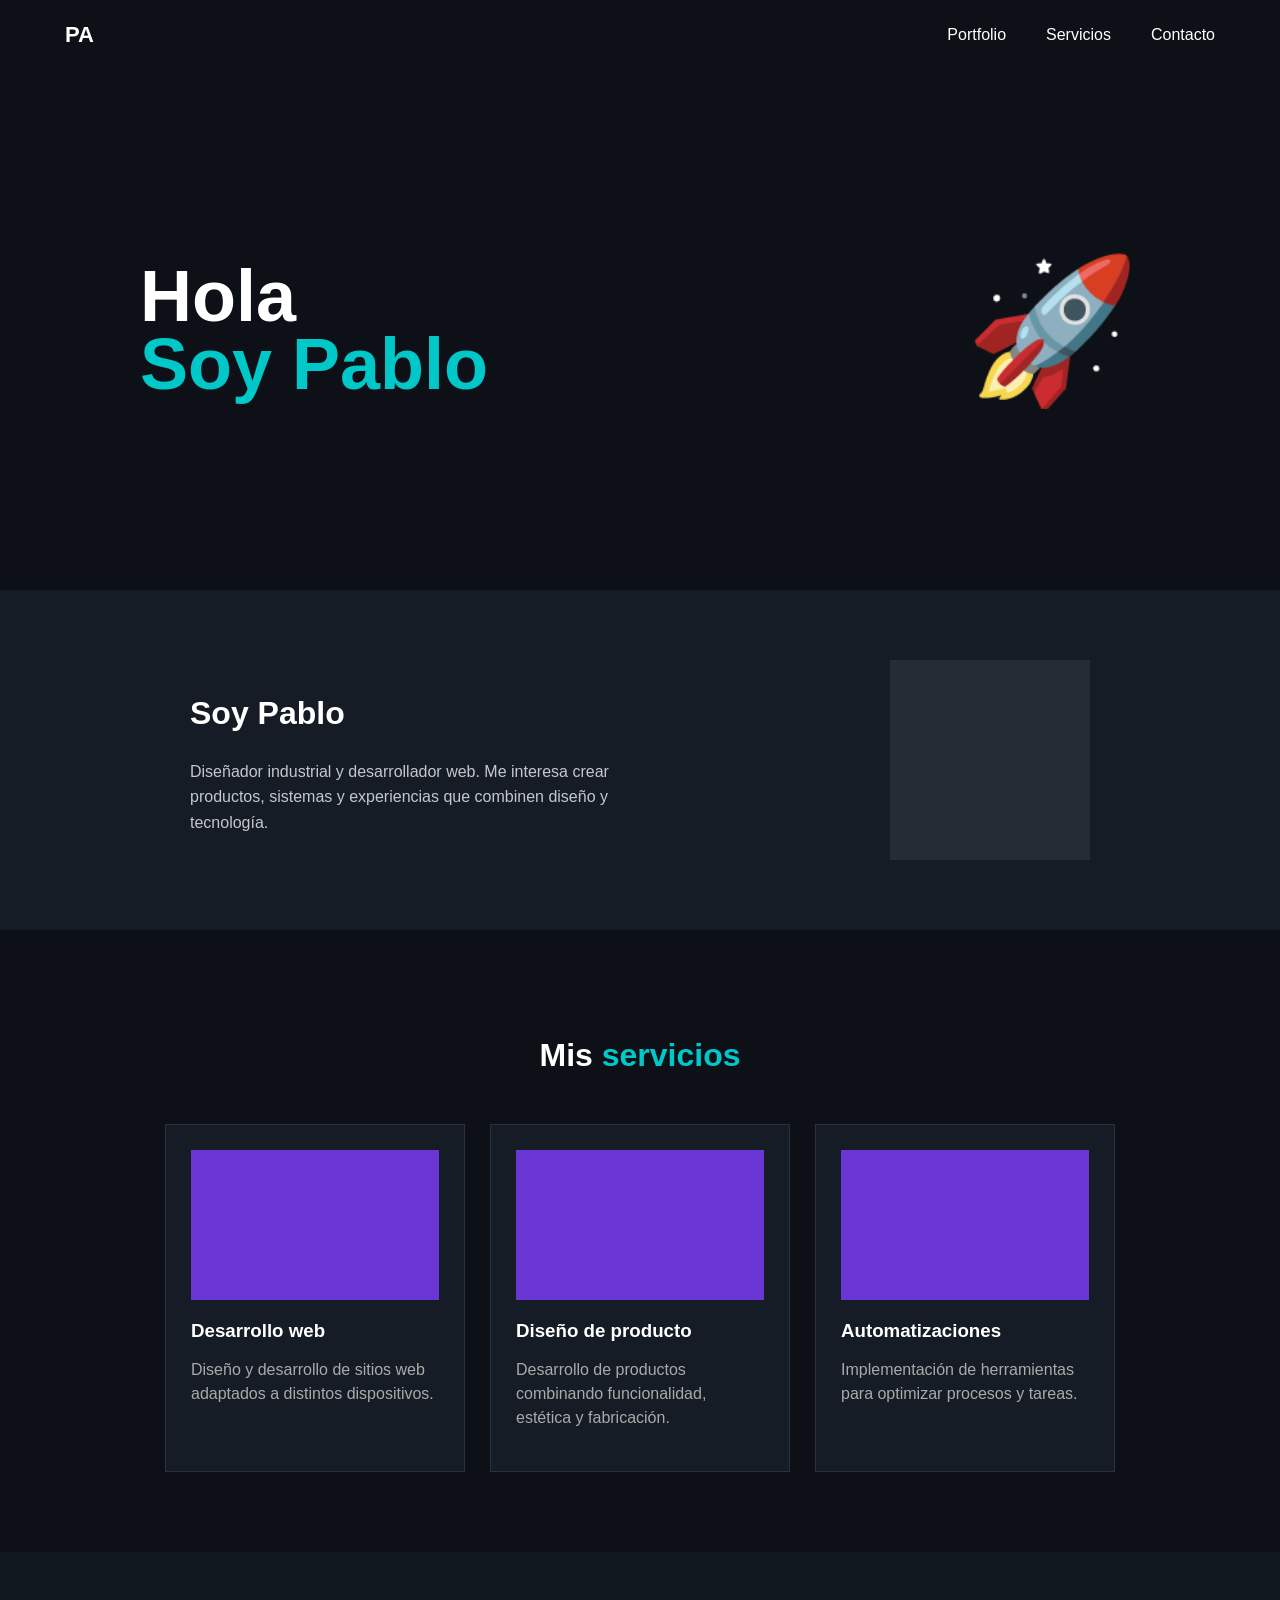
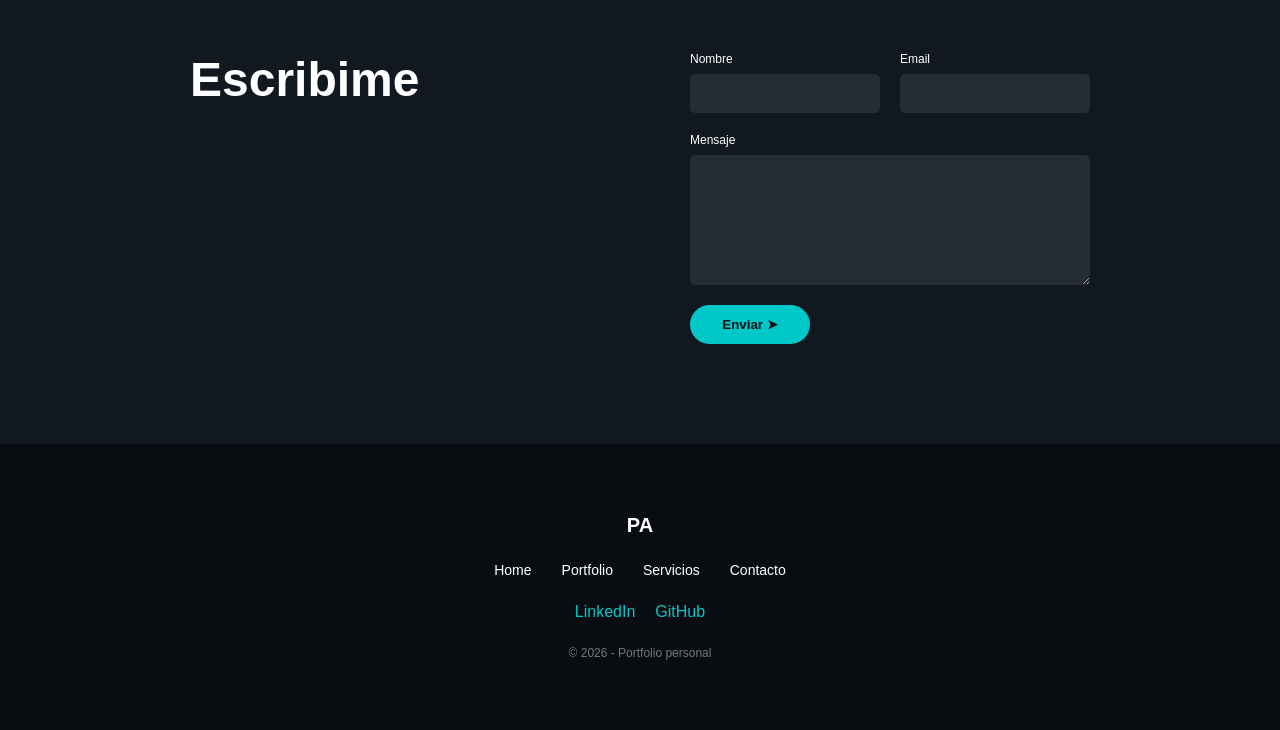
<file: index.html>
<!DOCTYPE html>
<html lang="es">
<head>
  <meta charset="UTF-8">
  <meta name="viewport" content="width=device-width, initial-scale=1.0">

  <title>Portfolio</title>

  <link rel="stylesheet" href="./components/header.css">
  <link rel="stylesheet" href="./components/footer.css">
  <link rel="stylesheet" href="./components/contacto.css">
  <link rel="stylesheet" href="./pages/index.css">
</head>

<body>

  <header class="header-component"></header>

  <main>
    <section class="bienvenida">
      <div class="bienvenida__contenido">
        <h1>
          Hola<br>
          <span>Soy Pablo</span>
        </h1>

        <div class="bienvenida__icono">🚀</div>
      </div>
    </section>

    <section class="presentacion">
      <div class="presentacion__contenido">
        <div>
          <h2>Soy Pablo</h2>
          <p>
            Diseñador industrial y desarrollador web.
            Me interesa crear productos, sistemas y experiencias
            que combinen diseño y tecnología.
          </p>
        </div>

        <div class="presentacion__foto"></div>
      </div>
    </section>

    <section class="servicios">
      <h2>Mis <span>servicios</span></h2>

      <div class="servicios__lista"></div>
    </section>

    <div class="contact-component"></div>
  </main>

  <footer class="footer-component"></footer>

  <script src="./components/header.js"></script>
  <script src="./components/footer.js"></script>
  <script src="./components/contacto.js"></script>
  <script src="./pages/index.js"></script>

</body>
</html>
</file>
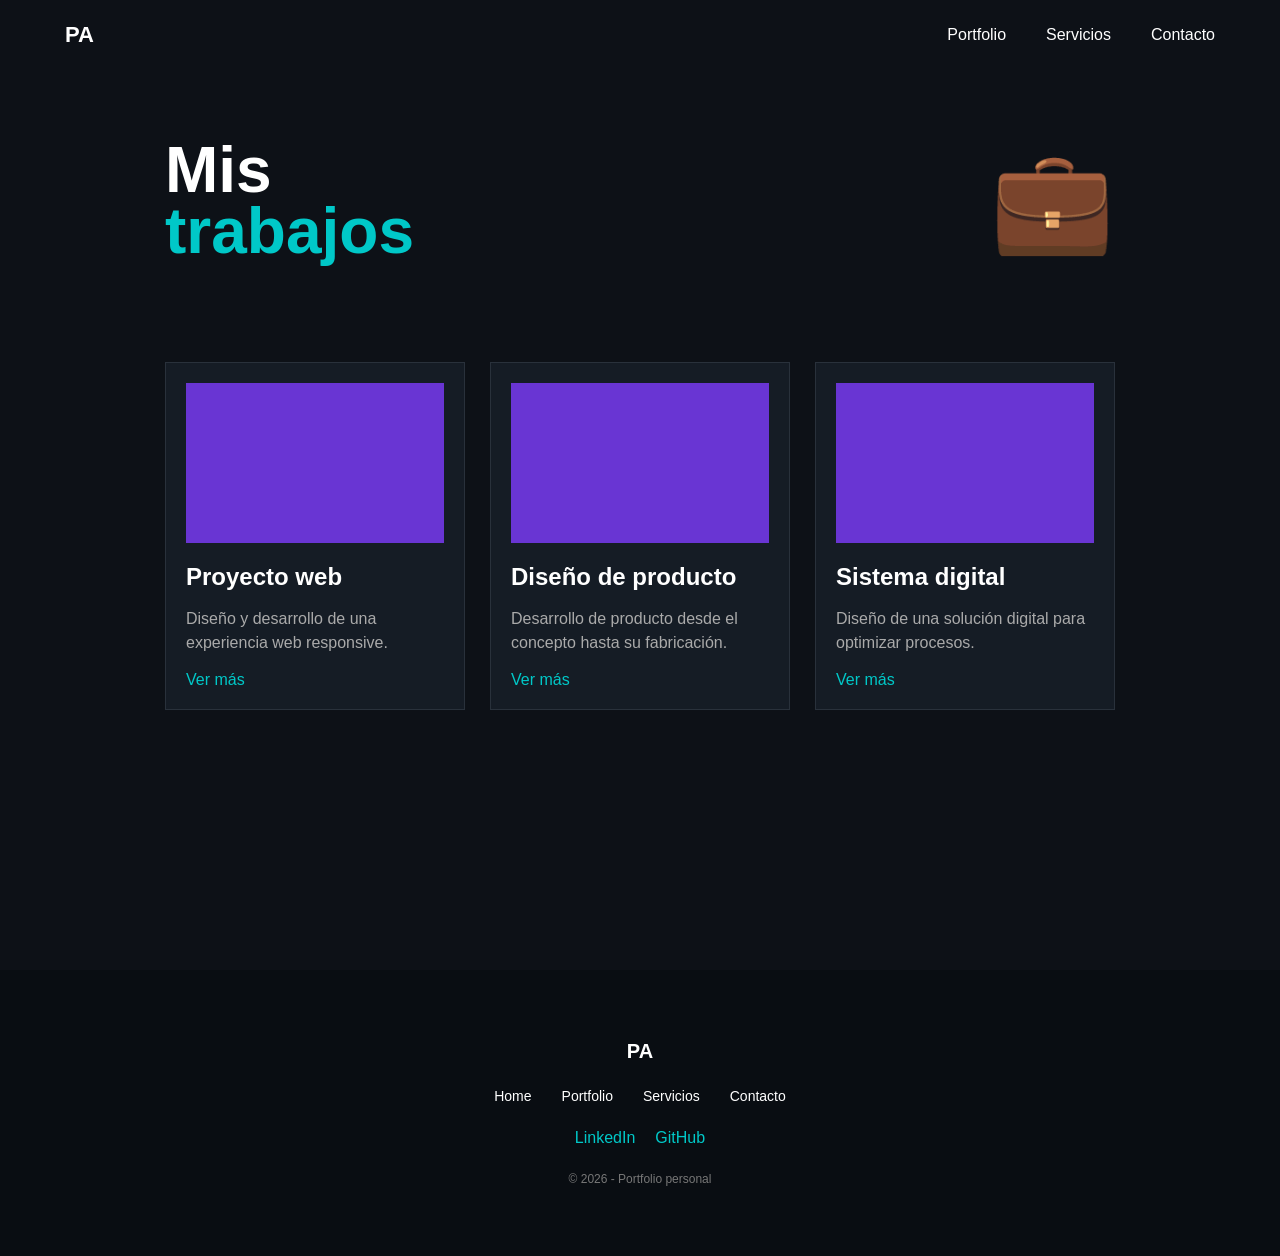
<file: portfolio.html>
<!DOCTYPE html>
<html lang="es">
<head>
  <meta charset="UTF-8">
  <meta name="viewport" content="width=device-width, initial-scale=1.0">

  <title>Portfolio</title>

  <link rel="stylesheet" href="./components/header.css">
  <link rel="stylesheet" href="./components/footer.css">
  <link rel="stylesheet" href="./pages/portfolio.css">
</head>

<body>

  <header class="header-component"></header>

  <main class="trabajos">

    <section class="trabajos__hero">
      <h1>
        Mis<br>
        <span>trabajos</span>
      </h1>

      <div class="trabajos__icono">💼</div>
    </section>

    <section class="trabajos__lista"></section>

  </main>

  <footer class="footer-component"></footer>

  <script src="./components/header.js"></script>
  <script src="./components/footer.js"></script>
  <script src="./pages/portfolio.js"></script>

</body>
</html>
</file>
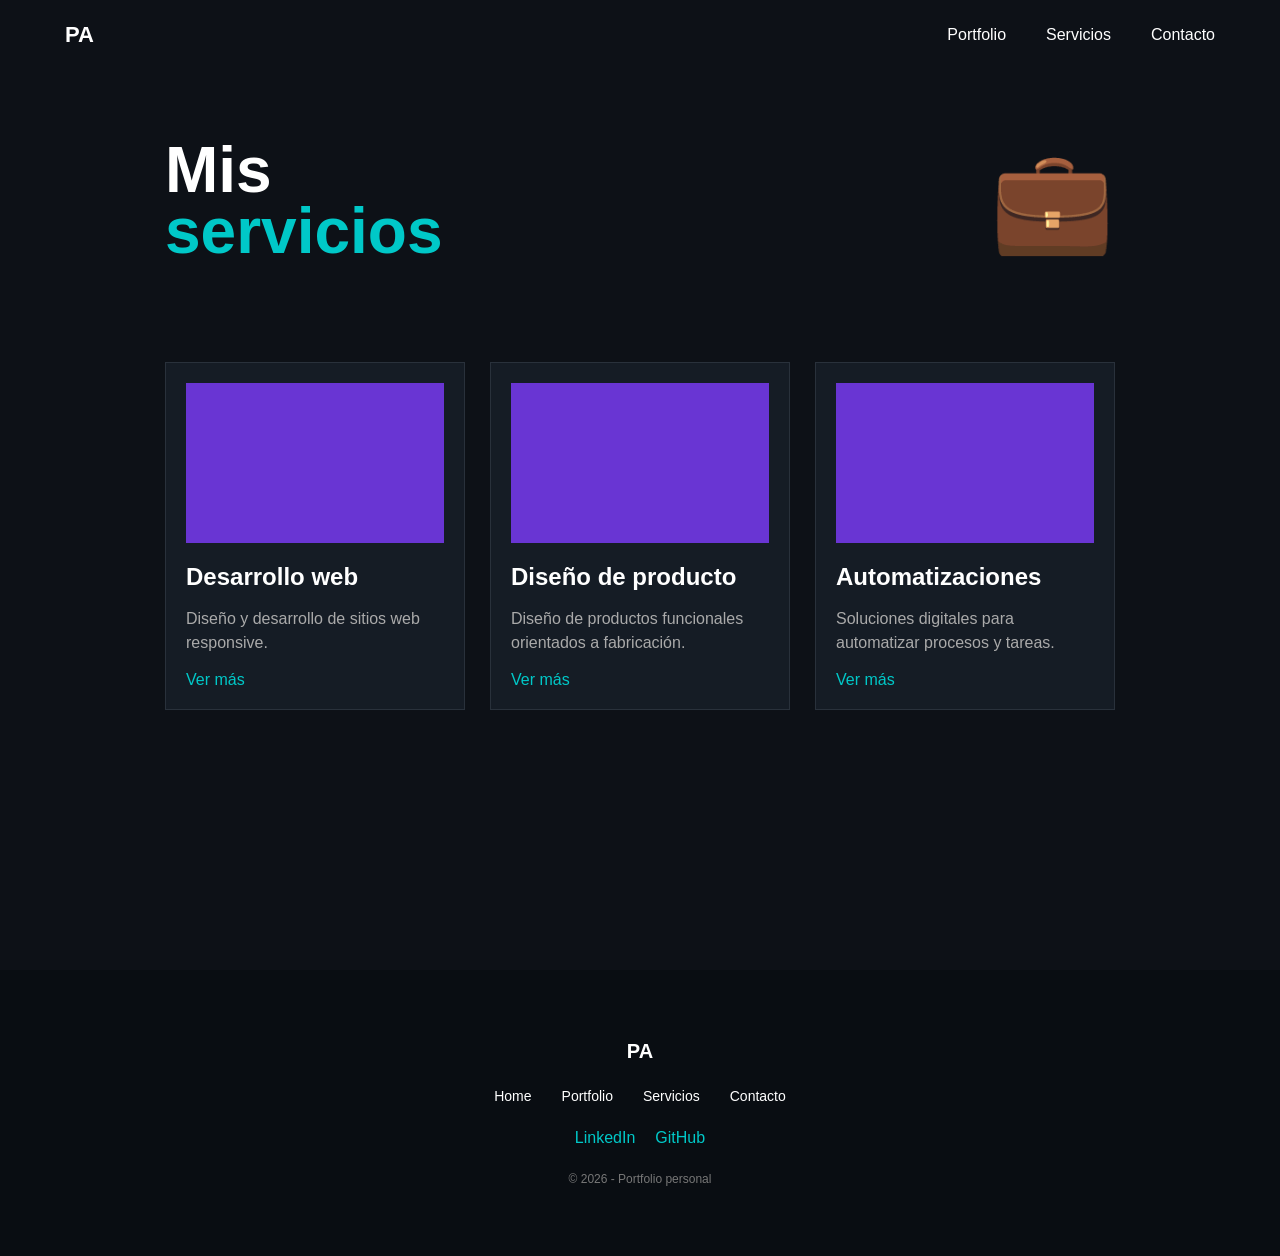
<file: servicios.html>
<!DOCTYPE html>
<html lang="es">
<head>
  <meta charset="UTF-8">
  <meta name="viewport" content="width=device-width, initial-scale=1.0">

  <title>Servicios</title>

  <link rel="stylesheet" href="./components/header.css">
  <link rel="stylesheet" href="./components/footer.css">
  <link rel="stylesheet" href="./pages/servicios.css">
</head>

<body>

  <header class="header-component"></header>

  <main class="trabajos">

    <section class="trabajos__hero">
      <h1>
        Mis<br>
        <span>servicios</span>
      </h1>

      <div class="trabajos__icono">💼</div>
    </section>

    <section class="trabajos__lista"></section>

  </main>

  <footer class="footer-component"></footer>

  <script src="./components/header.js"></script>
  <script src="./components/footer.js"></script>
  <script src="./pages/servicios.js"></script>

</body>
</html>
</file>
<file: components/header.css>
* {
  box-sizing: border-box;
}

body {
  margin: 0;
  font-family: Arial, Helvetica, sans-serif;
  background-color: #0d1117;
  color: white;
}

.header-component {
  background-color: #0d1117;
  min-height: 70px;
}

.header__contenido {
  max-width: 1200px;
  min-height: 70px;
  margin: 0 auto;
  padding: 0 25px;
  display: flex;
  align-items: center;
  justify-content: space-between;
}

.header__logo {
  color: white;
  text-decoration: none;
  font-size: 22px;
  font-weight: 700;
}

.header__nav {
  display: none;
  position: absolute;
  top: 70px;
  right: 20px;
  padding: 25px;
  background-color: #111820;
  flex-direction: column;
  gap: 20px;
  z-index: 10;
}

.header__nav--visible {
  display: flex;
}

.header__nav a {
  color: white;
  text-decoration: none;
}

.header__menu {
  border: 1px solid #777;
  background: transparent;
  color: white;
  padding: 7px 10px;
  cursor: pointer;
}

@media (min-width: 960px) {
  .header__nav {
    display: flex;
    position: static;
    padding: 0;
    background: transparent;
    flex-direction: row;
    gap: 40px;
  }

  .header__menu {
    display: none;
  }
}
</file>
<file: components/footer.css>
.footer-component {
  background-color: #090d12;
  padding: 50px 25px;
}

.footer__contenido {
  max-width: 1200px;
  margin: 0 auto;
  text-align: center;
}

.footer__logo {
  font-size: 20px;
  font-weight: 700;
  margin-bottom: 25px;
}

.footer__links {
  display: flex;
  flex-direction: column;
  gap: 12px;
  margin-bottom: 25px;
}

.footer__links a {
  color: white;
  text-decoration: none;
  font-size: 14px;
}

.footer__redes {
  display: flex;
  justify-content: center;
  gap: 20px;
  margin-bottom: 25px;
  color: #00c8c8;
}

.footer__copy {
  margin: 0;
  color: #777;
  font-size: 12px;
}

@media (min-width: 960px) {
  .footer-component {
    padding: 70px 25px;
  }

  .footer__links {
    flex-direction: row;
    justify-content: center;
    gap: 30px;
  }
}
</file>
<file: components/contacto.css>
.contacto {
  background-color: #111820;
  padding: 70px 25px;
}

.contacto__contenido {
  max-width: 900px;
  margin: 0 auto;
}

.contacto h2 {
  margin: 0 0 35px;
  font-size: 32px;
}

.contacto__form {
  display: flex;
  flex-direction: column;
  gap: 20px;
}

.contacto__campos {
  display: flex;
  flex-direction: column;
  gap: 20px;
}

.contacto label {
  display: flex;
  flex-direction: column;
  gap: 8px;
  font-size: 12px;
}

.contacto input,
.contacto textarea {
  width: 100%;
  border: none;
  border-radius: 5px;
  background-color: #252c35;
  color: white;
  padding: 12px;
}

.contacto textarea {
  min-height: 130px;
  resize: vertical;
}

.contacto button {
  width: 100%;
  padding: 12px;
  border: none;
  border-radius: 20px;
  background-color: #00c8c8;
  color: #071014;
  font-weight: 700;
  cursor: pointer;
}

@media (min-width: 960px) {
  .contacto {
    padding: 100px 25px;
  }

  .contacto__contenido {
    display: grid;
    grid-template-columns: 1fr 1fr;
    gap: 100px;
  }

  .contacto h2 {
    font-size: 48px;
  }

  .contacto__campos {
    flex-direction: row;
  }

  .contacto__campos label {
    flex: 1;
  }

  .contacto button {
    width: 120px;
  }
}
</file>
<file: pages/index.css>
.bienvenida {
  min-height: 520px;
  display: flex;
  align-items: center;
  padding: 50px 25px;
  background-color: #0d1117;
}

.bienvenida__contenido {
  width: 100%;
  max-width: 1000px;
  margin: 0 auto;
}

.bienvenida h1 {
  margin: 0;
  font-size: 48px;
  line-height: 0.95;
}

.bienvenida h1 span,
.servicios h2 span {
  color: #00c8c8;
}

.bienvenida__icono {
  margin-top: 40px;
  font-size: 80px;
}

.presentacion {
  background-color: #151c25;
  padding: 70px 25px;
}

.presentacion__contenido {
  max-width: 900px;
  margin: 0 auto;
}

.presentacion h2 {
  font-size: 32px;
}

.presentacion p {
  max-width: 450px;
  line-height: 1.6;
  color: #c4c8cc;
}

.presentacion__foto {
  width: 200px;
  height: 200px;
  margin-top: 30px;
  background-color: #252c35;
}

.servicios {
  padding: 80px 25px;
  max-width: 1000px;
  margin: 0 auto;
}

.servicios h2 {
  text-align: center;
  font-size: 32px;
  margin-bottom: 50px;
}

.servicios__lista {
  display: grid;
  gap: 25px;
}

.servicio-card {
  padding: 25px;
  background-color: #151c25;
  border: 1px solid #29313b;
}

.servicio-card__imagen {
  height: 150px;
  background-color: #6935d3;
  margin-bottom: 20px;
}

.servicio-card h3 {
  margin: 0 0 15px;
}

.servicio-card p {
  color: #aaa;
  line-height: 1.5;
}

@media (min-width: 960px) {
  .bienvenida__contenido {
    display: flex;
    align-items: center;
    justify-content: space-between;
  }

  .bienvenida h1 {
    font-size: 72px;
  }

  .bienvenida__icono {
    margin: 0;
    font-size: 140px;
  }

  .presentacion__contenido {
    display: flex;
    justify-content: space-between;
    align-items: center;
  }

  .presentacion__foto {
    margin: 0;
  }

  .servicios__lista {
    grid-template-columns: repeat(3, 1fr);
  }
}
</file>
<file: pages/portfolio.css>
.trabajos {
  min-height: 100vh;
  background-color: #0d1117;
}

.trabajos__hero {
  max-width: 1000px;
  margin: 0 auto;
  padding: 70px 25px;
}

.trabajos__hero h1 {
  margin: 0;
  font-size: 48px;
  line-height: 0.95;
}

.trabajos__hero h1 span {
  color: #00c8c8;
}

.trabajos__icono {
  margin-top: 30px;
  font-size: 70px;
}

.trabajos__lista {
  max-width: 1000px;
  margin: 0 auto;
  padding: 30px 25px 100px;
  display: grid;
  gap: 25px;
}

.trabajo-card {
  background-color: #151c25;
  border: 1px solid #29313b;
  padding: 20px;
}

.trabajo-card__imagen {
  height: 160px;
  background-color: #6935d3;
  margin-bottom: 20px;
}

.trabajo-card h2 {
  margin: 0 0 12px;
}

.trabajo-card p {
  color: #aaa;
  line-height: 1.5;
}

.trabajo-card a {
  color: #00c8c8;
  text-decoration: none;
}

@media (min-width: 960px) {
  .trabajos__hero {
    display: flex;
    justify-content: space-between;
    align-items: center;
  }

  .trabajos__hero h1 {
    font-size: 64px;
  }

  .trabajos__icono {
    margin: 0;
    font-size: 100px;
  }

  .trabajos__lista {
    grid-template-columns: repeat(3, 1fr);
  }
}
</file>
<file: pages/servicios.css>
.trabajos {
  min-height: 100vh;
  background-color: #0d1117;
}

.trabajos__hero {
  max-width: 1000px;
  margin: 0 auto;
  padding: 70px 25px;
}

.trabajos__hero h1 {
  margin: 0;
  font-size: 48px;
  line-height: 0.95;
}

.trabajos__hero h1 span {
  color: #00c8c8;
}

.trabajos__icono {
  margin-top: 30px;
  font-size: 70px;
}

.trabajos__lista {
  max-width: 1000px;
  margin: 0 auto;
  padding: 30px 25px 100px;
  display: grid;
  gap: 25px;
}

.trabajo-card {
  background-color: #151c25;
  border: 1px solid #29313b;
  padding: 20px;
}

.trabajo-card__imagen {
  height: 160px;
  background-color: #6935d3;
  margin-bottom: 20px;
}

.trabajo-card h2 {
  margin: 0 0 12px;
}

.trabajo-card p {
  color: #aaa;
  line-height: 1.5;
}

.trabajo-card a {
  color: #00c8c8;
  text-decoration: none;
}

@media (min-width: 960px) {
  .trabajos__hero {
    display: flex;
    justify-content: space-between;
    align-items: center;
  }

  .trabajos__hero h1 {
    font-size: 64px;
  }

  .trabajos__icono {
    margin: 0;
    font-size: 100px;
  }

  .trabajos__lista {
    grid-template-columns: repeat(3, 1fr);
  }
}
</file>
